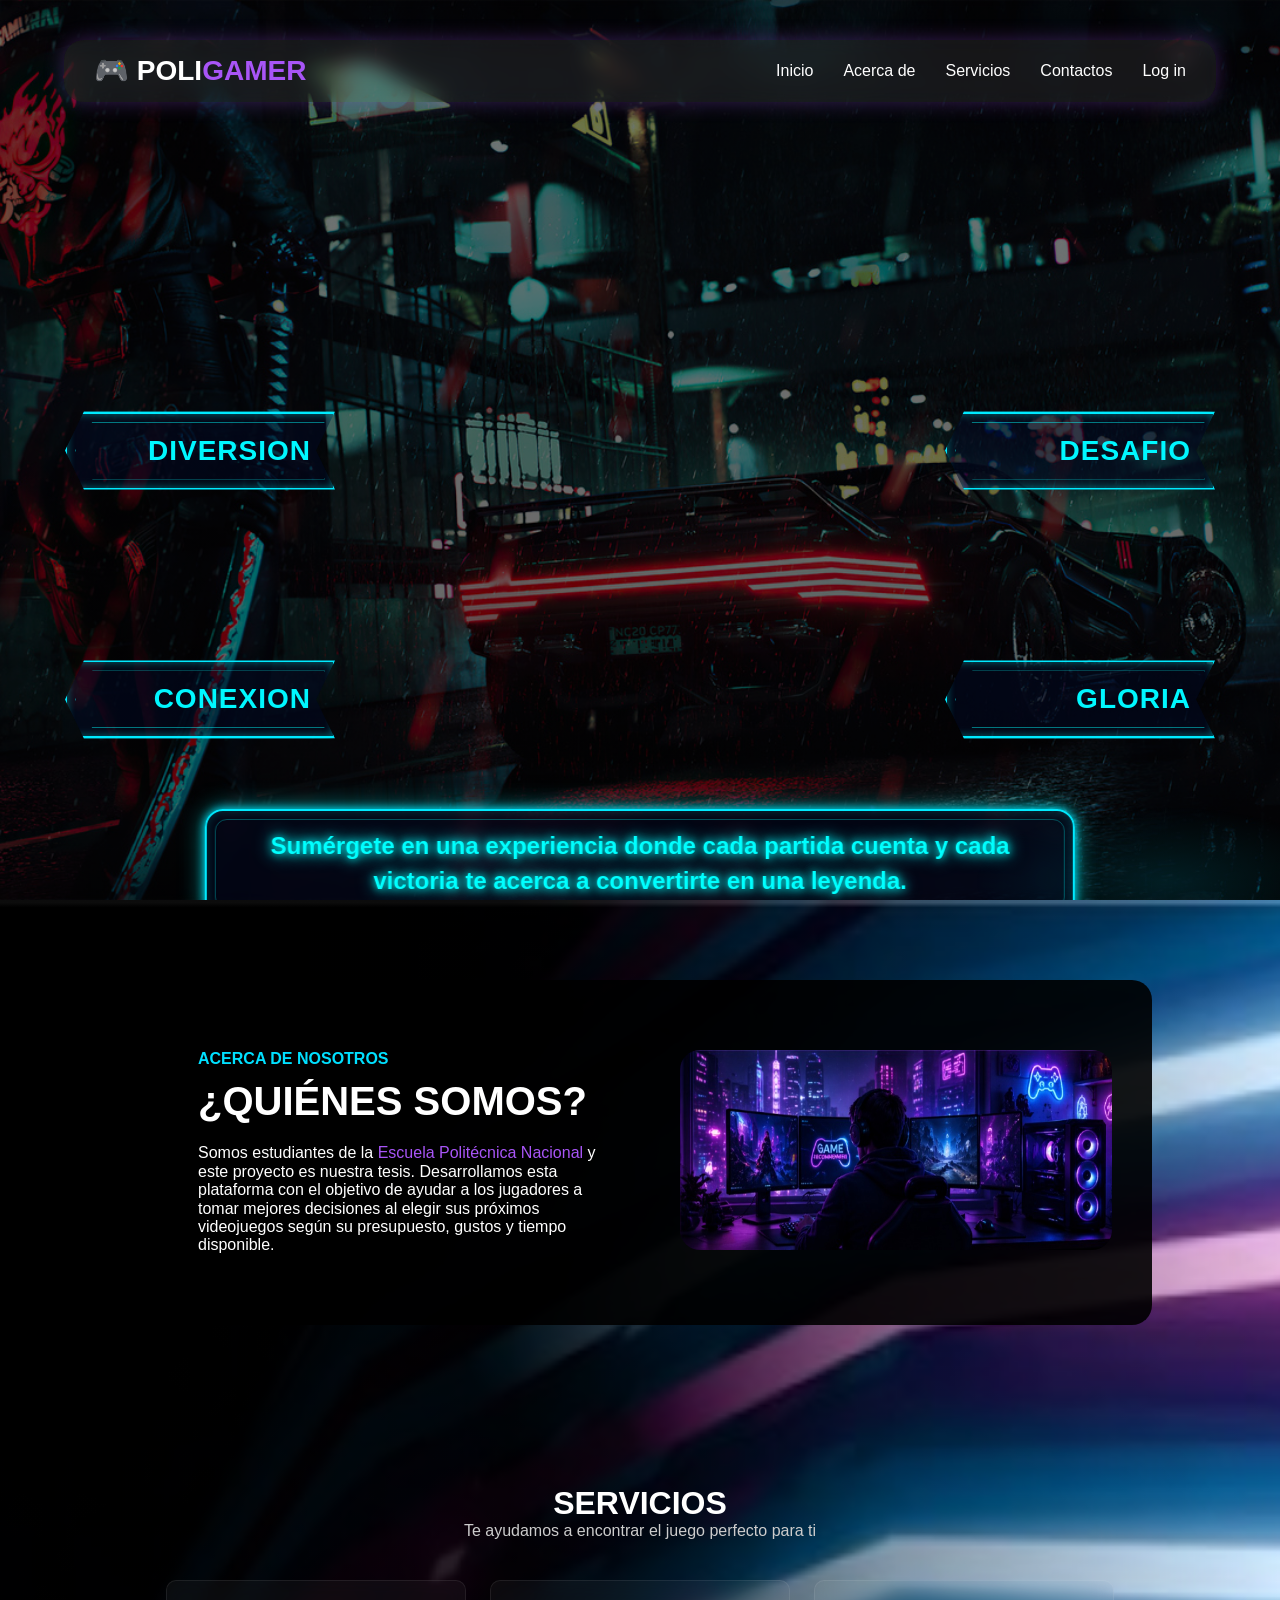
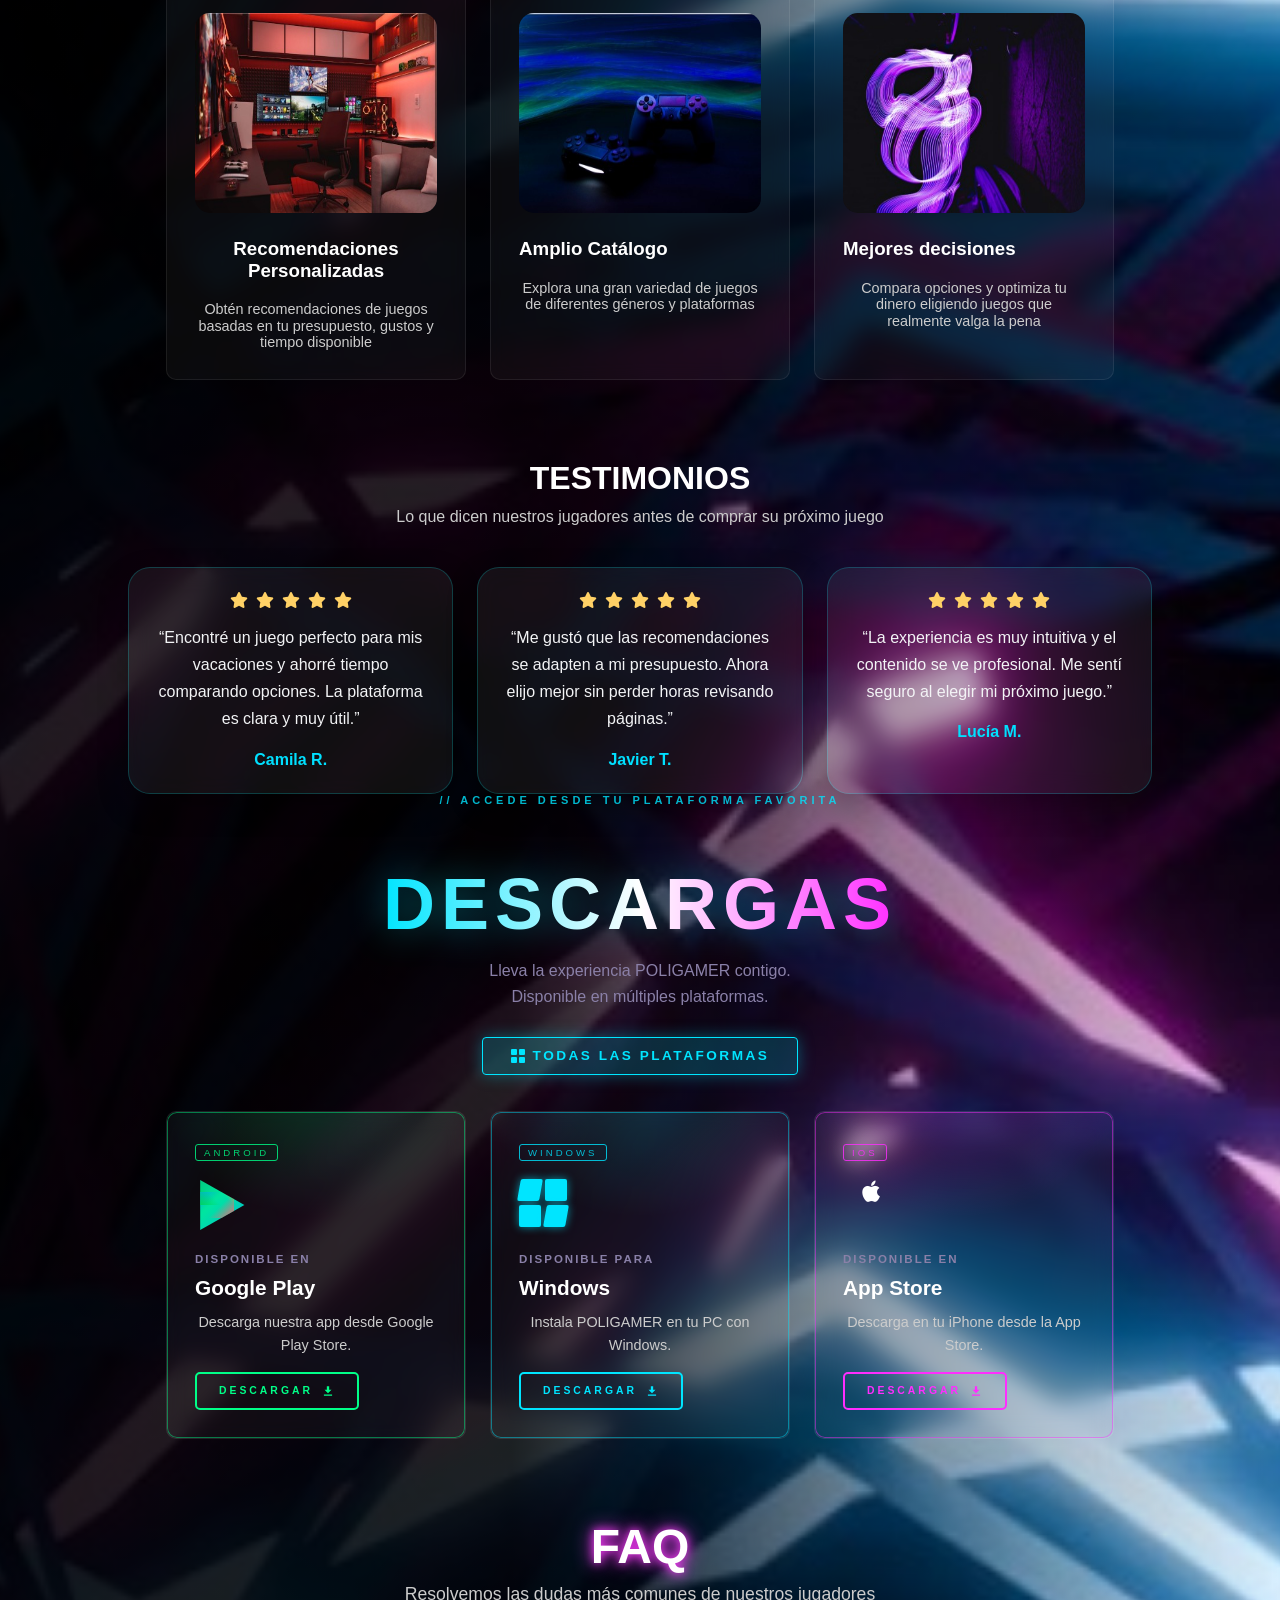
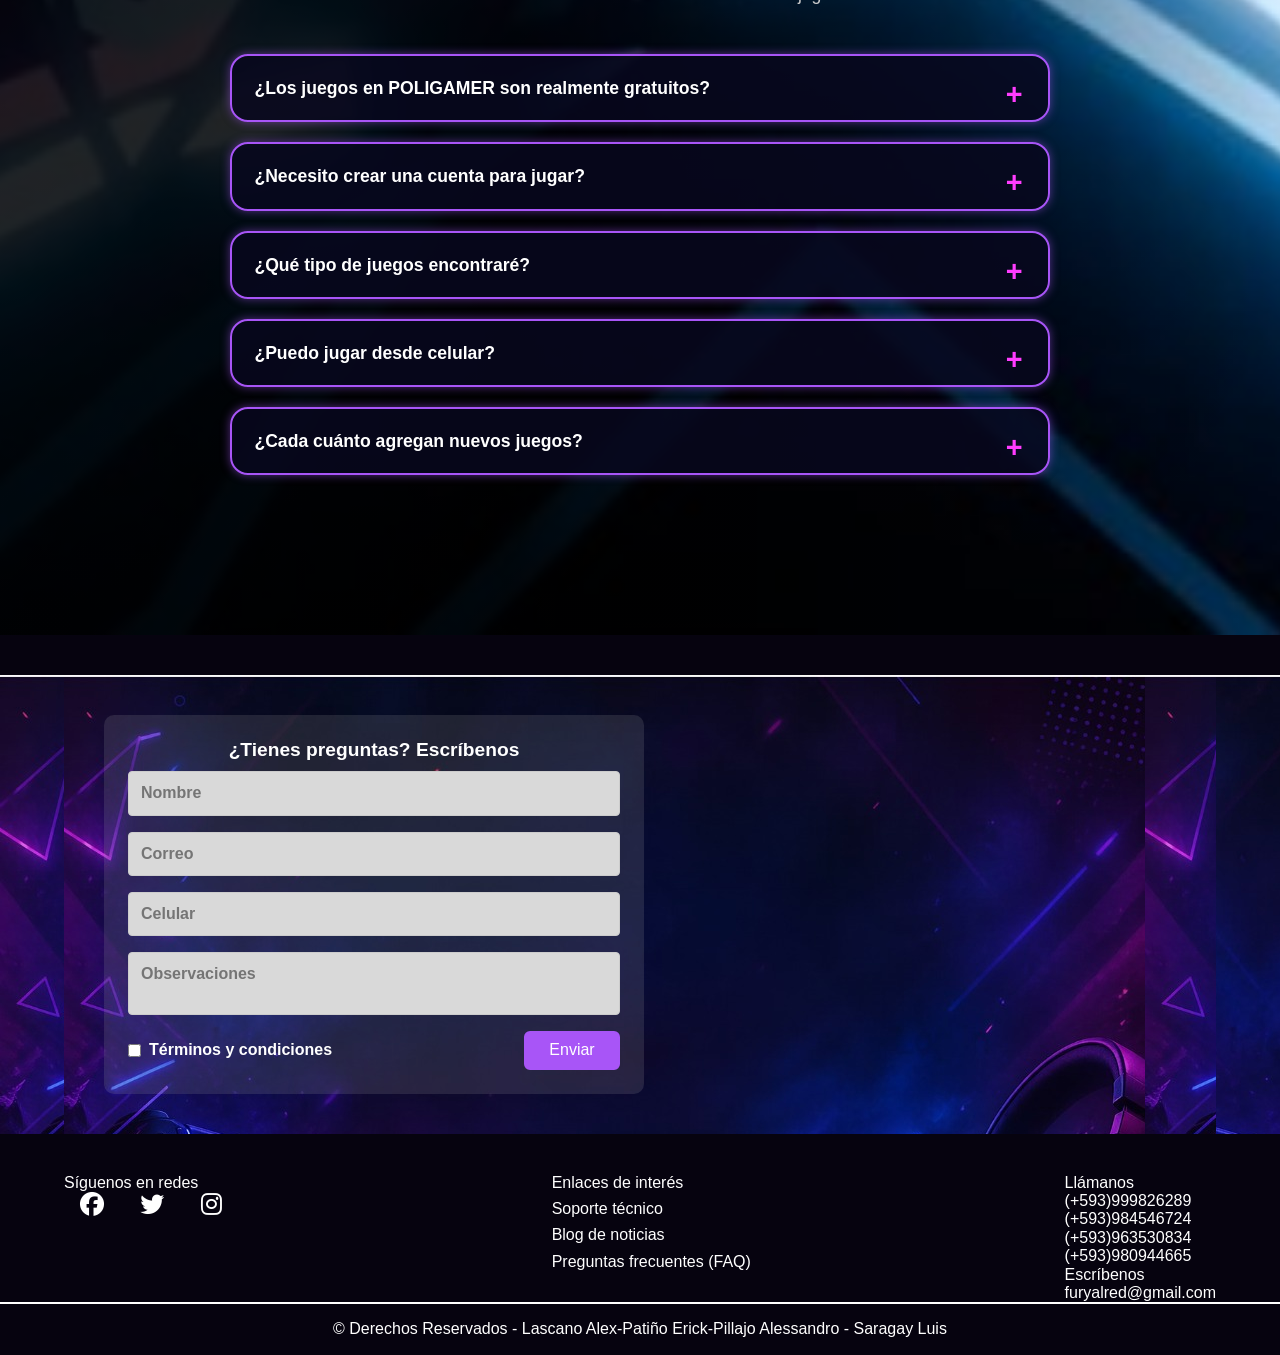
<file: index.html>
<!DOCTYPE html>

<html lang="en">

<head>

    <meta charset="UTF-8">
    
    <meta name="viewport" content="width=device-width, initial-scale=1.0">
    
    <title>PoliGamer</title>
    
    <link rel="preconnect" href="https://fonts.googleapis.com">
    <link rel="preconnect" href="https://fonts.gstatic.com" crossorigin>
    <link href="https://fonts.googleapis.com/css2?family=Lato&family=Roboto&display=swap" rel="stylesheet">  
    <link rel="stylesheet" href="./src/css/normalize.css">

    <link rel="stylesheet" href="./src/css/styles.css">

    

    <link rel="shortcut icon" href="./src/images/android-chrome-192x192.png" type="image/x-icon">
    <link href="https://cdn.boxicons.com/3.0.8/fonts/basic/boxicons.min.css" rel="stylesheet">
    <link rel="stylesheet" href="https://cdnjs.cloudflare.com/ajax/libs/font-awesome/6.7.2/css/all.min.css">
    
</head>

<body>
    <header id="inicio" class="header">
        <nav class="navbar">
        <div class="logo">
            🎮 <span>POLI</span>GAMER
        </div>

        <ul class="menu">
            <li><a href="#inicio">Inicio</a></li>
            <li><a href="#acerca">Acerca de</a></li>
            <li><a href="#servicios">Servicios</a></li>
            <li><a href="#contactos">Contactos</a></li>
            <li><a href="#">Log in</a></li>
        </ul>
        </nav>
    
<div class="hero">
    <h3 class="left top">
        <i class='bx bx-party'></i> DIVERSION 
    </h3>

    <h3 class="left bottom">
        <i class='bx bx-link-alt'></i> CONEXION 
    </h3>

    <h3 class="right top">
        <i class='bx bx-target'></i> DESAFIO
    </h3>

    <h3 class="right bottom">
        <i class='bx bx-trophy'></i> GLORIA
    </h3>

    <p class="texto">
        Sumérgete en una experiencia donde cada partida cuenta y cada victoria te acerca a convertirte en una leyenda.
    </p>
</div>
    </header>

<!-- ================= ABOUT + SERVICES + FAQ ================= -->

<div class="fondo-seccion">

    <!-- ================= ABOUT ================= -->

    <section id="acerca" class="about">

        <div class="about-container">
            
            <div class="about-text">

                <h4>ACERCA DE NOSOTROS</h4>

                <h2>¿QUIÉNES SOMOS?</h2>

                <p>
                    Somos estudiantes de la <span>Escuela Politécnica Nacional</span> y este proyecto es nuestra tesis. 
                    Desarrollamos esta plataforma con el objetivo de ayudar a los jugadores a tomar mejores decisiones 
                    al elegir sus próximos videojuegos según su presupuesto, gustos y tiempo disponible.
                </p>

            </div>

            <div class="about-image">

                <img 
                    src="./src/images/Imagen_Acerca_De.jpeg" 
                    loading="lazy" 
                    width="300" 
                    height="200" 
                    alt="setup gamer"
                >

            </div>

        </div>

    </section>

    <!-- ================= SERVICES ================= -->

    <section id="servicios" class="services">

        <h2>SERVICIOS</h2>

        <p class="subtitle">
            Te ayudamos a encontrar el juego perfecto para ti
        </p>

        <div class="cards">

            <div class="card">

                <img 
                    src="./src/images/Servicios1.jpeg" 
                    loading="lazy" 
                    width="300" 
                    height="200" 
                    alt="servicio"
                >

                <h3>Recomendaciones Personalizadas</h3>

                <p>
                    Obtén recomendaciones de juegos basadas en tu presupuesto, gustos y tiempo disponible
                </p>

            </div>

            <div class="card">

                <img 
                    src="./src/images/Servicios2.jpeg" 
                    loading="lazy" 
                    width="300" 
                    height="200" 
                    alt="servicio"
                >

                <h3>Amplio Catálogo</h3>

                <p>
                    Explora una gran variedad de juegos de diferentes géneros y plataformas
                </p>

            </div>

            <div class="card">

                <img 
                    src="./src/images/Servicios3.jpeg" 
                    loading="lazy" 
                    width="300" 
                    height="200" 
                    alt="servicio"
                >

                <h3>Mejores decisiones</h3>

                <p>
                    Compara opciones y optimiza tu dinero eligiendo juegos que realmente valga la pena
                </p>

            </div>

        </div>

    </section>

</section>

    <section id="testimonios" class="testimonials">

        <div class="testimonials__header">
            <h2>TESTIMONIOS</h2>
            <p class="subtitle">Lo que dicen nuestros jugadores antes de comprar su próximo juego</p>
        </div>

        <div class="testimonials__grid">

            <article class="testimonial">
                <div class="testimonial__stars" aria-label="5 estrellas">
                    <i class="fa-solid fa-star"></i>
                    <i class="fa-solid fa-star"></i>
                    <i class="fa-solid fa-star"></i>
                    <i class="fa-solid fa-star"></i>
                    <i class="fa-solid fa-star"></i>
                </div>
                <p>
                    “Encontré un juego perfecto para mis vacaciones y ahorré tiempo comparando opciones. La plataforma es clara y muy útil.”
                </p>
                <h3>Camila R.</h3>
            </article>

            <article class="testimonial">
                <div class="testimonial__stars" aria-label="5 estrellas">
                    <i class="fa-solid fa-star"></i>
                    <i class="fa-solid fa-star"></i>
                    <i class="fa-solid fa-star"></i>
                    <i class="fa-solid fa-star"></i>
                    <i class="fa-solid fa-star"></i>
                </div>
                <p>
                    “Me gustó que las recomendaciones se adapten a mi presupuesto. Ahora elijo mejor sin perder horas revisando páginas.”
                </p>
                <h3>Javier T.</h3>
            </article>

            <article class="testimonial">
                <div class="testimonial__stars" aria-label="5 estrellas">
                    <i class="fa-solid fa-star"></i>
                    <i class="fa-solid fa-star"></i>
                    <i class="fa-solid fa-star"></i>
                    <i class="fa-solid fa-star"></i>
                    <i class="fa-solid fa-star"></i>
                </div>
                <p>
                    “La experiencia es muy intuitiva y el contenido se ve profesional. Me sentí seguro al elegir mi próximo juego.”
                </p>
                <h3>Lucía M.</h3>
            </article>

        </div>


<div class="orb orb-1"></div>
<div class="orb orb-2"></div>
<div class="orb orb-3"></div>

<section id="descargas" class="downloads-section">

    <header class="hero-download">
        <div class="hero-content">
            <p class="hero-label">// Accede desde tu plataforma favorita</p>

            <h1 class="hero-title">Descargas</h1>

            <p class="hero-sub">
                Lleva la experiencia POLIGAMER contigo.
                <br>
                Disponible en múltiples plataformas.
            </p>
        </div>

        <div class="hero-car"></div>
    </header>

    <div class="tabs">
        <button class="tab-btn active">

            <span class="tab-icon">
                <span></span><span></span><span></span><span></span>
            </span>

            Todas las plataformas
        </button>
    </div>

    <div class="cards">

        <!-- ANDROID -->
        <div class="card android">

            <span class="platform-badge">Android</span>

            <div class="card-icon">
                <div class="icon-play"></div>
            </div>

            <span class="available-label">Disponible en</span>

            <h2 class="card-title">Google Play</h2>

            <p class="card-desc">
                Descarga nuestra app desde Google Play Store.
            </p>

            <a href="#" class="btn-download">
                Descargar

                <svg viewBox="0 0 24 24">
                    <path d="M12 16l-6-6h4V4h4v6h4l-6 6zm-7 4h14v-2H5v2z"/>
                </svg>
            </a>
        </div>

        <!-- WINDOWS -->
        <div class="card windows">

            <span class="platform-badge">Windows</span>

            <div class="card-icon">
                <div class="icon-win">
                    <span></span><span></span>
                    <span></span><span></span>
                </div>
            </div>

            <span class="available-label">Disponible para</span>

            <h2 class="card-title">Windows</h2>

            <p class="card-desc">
                Instala POLIGAMER en tu PC con Windows.
            </p>

            <a href="#" class="btn-download">
                Descargar

                <svg viewBox="0 0 24 24">
                    <path d="M12 16l-6-6h4V4h4v6h4l-6 6zm-7 4h14v-2H5v2z"/>
                </svg>
            </a>
        </div>

        <!-- IOS -->
        <div class="card ios">

            <span class="platform-badge">iOS</span>

            <div class="card-icon">
                <i class="fa-brands fa-apple"></i>
            </div>

            <span class="available-label">Disponible en</span>

            <h2 class="card-title">App Store</h2>

            <p class="card-desc">
                Descarga en tu iPhone desde la App Store.
            </p>

            <a href="#" class="btn-download">
                Descargar

                <svg viewBox="0 0 24 24">
                    <path d="M12 16l-6-6h4V4h4v6h4l-6 6zm-7 4h14v-2H5v2z"/>
                </svg>
            </a>
        </div>

    </div>

</section>



    <!-- ================= FAQ ================= -->

    <section id="faq" class="faq">

        <h2>FAQ</h2>

        <p class="faq-subtitle">
            Resolvemos las dudas más comunes de nuestros jugadores
        </p>

        <div class="faq-container">

            <details class="faq-item">

                <summary>
                    ¿Los juegos en POLIGAMER son realmente gratuitos?
                </summary>

                <p>
                    Sí. Todos los juegos disponibles en nuestra plataforma serán completamente gratuitos.
                </p>

            </details>

            <details class="faq-item">

                <summary>
                    ¿Necesito crear una cuenta para jugar?
                </summary>

                <p>
                    Sí, necesitas registrarte para guardar tu progreso y recibir recomendaciones personalizadas.
                </p>

            </details>

            <details class="faq-item">

                <summary>
                    ¿Qué tipo de juegos encontraré?
                </summary>

                <p>
                    Encontrarás juegos de acción, aventura, estrategia, carreras, deportes y muchos más.
                </p>

            </details>

            <details class="faq-item">

                <summary>
                    ¿Puedo jugar desde celular?
                </summary>

                <p>
                    Sí, nuestra plataforma es compatible con computadoras, tablets y celulares.
                </p>

            </details>

            <details class="faq-item">

                <summary>
                    ¿Cada cuánto agregan nuevos juegos?
                </summary>

                <p>
                    Actualizamos constantemente nuestro catálogo para ofrecer nuevas experiencias.
                </p>

            </details>

        </div>

    </section>

</div>

    
    <section id="contactos" class="container contact">
        <div class="contact__container">

            <div class="contact__form">
                <h2 class="contact__title">¿Tienes preguntas? Escríbenos</h2>

                <form>
                    <input type="text" placeholder="Nombre" required>
                    <input type="email" placeholder="Correo" required>
                    <input type="tel" placeholder="Celular" required>
                    <textarea placeholder="Observaciones"></textarea>

                    <div class="fila">
                        <label class="checkbox__label">
                            <input type="checkbox" required>
                            Términos y condiciones
                        </label>

                        <button type="submit">Enviar</button>
                    </div>
                </form>
            </div>

            <div class="contact__map">
                <iframe
                    loading = "lazy"
                    src="https://www.google.com/maps/embed?pb=!1m18!1m12!1m3!1d3989.7914484515727!2d-78.4919116242656!3d-0.2102860353982151!2m3!1f0!2f0!3f0!3m2!1i1024!2i768!4f13.1!3m3!1m2!1s0x91d59a107e1cd44b%3A0x88a284f66939ed4!2sESCUELA%20POLIT%C3%89CNICA%20NACIONAL!5e0!3m2!1ses-419!2sec!4v1748692694233!5m2!1ses-419!2sec"
                    width="600" height="450" style="border:0;" allowfullscreen="" loading="lazy"
                    referrerpolicy="no-referrer-when-downgrade"></iframe>
            </div>

        </div>

    </section>

        <footer class="footer">
            <div class="footer__container">
                <div class="footer__social">
                    <h3>Síguenos en redes</h3>
                    <div class="social__icons">
                        <a href="#"><i class="fa-brands fa-facebook"></i></a>
                        <a href="#"><i class="fa-brands fa-twitter"></i></i></a>
                        <a href="#"><i class="fa-brands fa-instagram"></i></a>
                    </div>
                </div>

                <div class="footer__links">
                    <h3>Enlaces de interés</h3>
                    <div class="links">
                        <a href="#">Soporte técnico</a>
                        <a href="#">Blog de noticias</a>
                        <a href="#">Preguntas frecuentes (FAQ)</a>
                    </div>
                </div>

                <div class="footer__contact">
                    <h3>Llámanos</h3>
                    <p class="call">
                            (+593)999826289 <br>
                            (+593)984546724 <br>
                            (+593)963530834 <br>
                            (+593)980944665
                    </p>
                    <h3>Escríbenos</h3>
                    <p class="write">furyalred@gmail.com</p>
                </div>
            </div>

            <hr/>
            <p class="footer__copy">© Derechos Reservados - Lascano Alex-Patiño Erick-Pillajo Alessandro - Saragay Luis</p>
        </footer>



</body>

</html>
</file>
<file: src/css/styles.css>
body {
    margin: 0;
    padding: 0;
    background-color: black;
}

* {
    margin: 0;
    padding: 0;
    box-sizing: border-box;
}

/* ===================== HEADER ===================== */
.header {
    height: 100vh;
    width: 100%;
    position: relative;
    overflow: hidden;
    font-family: Arial, sans-serif;
    padding-top: 40px;
    background:
        linear-gradient(
            rgba(0,0,0,0.45),
            rgba(0,0,0,0.55)
        ),
        url("../images/4k-cyberpunk-2077-ps-game-sr-1366x768 (2).jpg");
    background-size: cover;
    background-position: center center;
    background-repeat: no-repeat;
    background-attachment: scroll;
}

/* CAPA OSCURA SUAVE */
.header::before {
    content: "";
    position: absolute;
    inset: 0;
    background: rgba(0,0,0,0.15);
    z-index: 1;
}

@media (max-width: 768px) {

    .header {
        background:
            linear-gradient(
                rgba(0,0,0,0.45),
                rgba(0,0,0,0.65)
            ),
            url("../images/fondo_telefono.jpeg");
        background-size: cover;
        background-position: center top;
        background-repeat: no-repeat;
        background-attachment: scroll;
    }
}

.navbar {
    width: 90%;
    margin: auto;
    padding: 15px 30px;
    display: flex;
    justify-content: space-between;
    align-items: center;
    background: rgba(255, 255, 255, 0.08);
    border-radius: 20px;
    backdrop-filter: blur(10px);
    color: white;
    box-shadow: 0 0 20px rgba(168, 85, 247, 0.3);
    position: relative;
    z-index: 2;
}

.logo {
    font-size: 28px;
    font-weight: bold;
    color: #a855f7;
}

.logo span {
    color: white;
}

.menu {
    list-style: none;
    display: flex;
    gap: 30px;
}

.menu li {
    cursor: pointer;
    position: relative;
    list-style: none;
    transition: 0.3s;
}

.menu li:hover {
    color: #a855f7;
}

.menu a {
    text-decoration: none;
    color: inherit;
}

.menu li::after {
    content: "";
    position: absolute;
    left: 0;
    bottom: -5px;
    width: 0%;
    height: 2px;
    background: white;
    transition: 0.3s;
}

.menu li:hover::after {
    width: 100%;
}

/* ===================== HERO ===================== */

.hero {
    position: relative;
    height: 100%;
    color: cyan;
    z-index: 2;
}

.top {
    top: 36%;
}

.bottom {
    bottom: 26%;
}

.left {
    left: 65px;
}

.right {
    right: 65px;
}

.hero h3 {
    width: 270px;
    height: 78px;
    padding: 0 22px;
    display: flex;
    align-items: center;
    justify-content: space-between;
    font-size: 28px;
    font-weight: 900;
    letter-spacing: 1px;
    text-transform: uppercase;
    position: absolute;
    overflow: hidden;
    color: #00f7ff;
    background: rgba(3, 10, 35, 0.55);
    border: 2px solid #00eaff;
    clip-path: polygon(
        0 50%,
        7% 0,
        100% 0,
        93% 50%,
        100% 100%,
        7% 100%
    );
    box-shadow:
        0 0 8px #00eaff,
        0 0 18px #00eaff,
        inset 0 0 8px rgba(0, 255, 255, 0.4);
    transition: 0.35s ease;
}

.hero h3 i {
    font-size: 34px;
    z-index: 2;
}

.hero h3 span {
    z-index: 2;
}

    .hero h3::before {
        content: "";
        position: absolute;
        inset: 8px;
        border: 1px solid rgba(0, 255, 255, 0.45);
        clip-path: polygon(
            0 50%,
            7% 0,
            100% 0,
            93% 50%,
            100% 100%,
            7% 100%
        );
    }

    .hero h3 i {
        font-size: 34px;
        z-index: 2;
    }

    .hero h3 span {
        z-index: 2;
    }

    .right {
        color: #ff3cff;
    }

    .right:hover {
        box-shadow:
            0 0 12px #ff3cff,
            0 0 28px #ff3cff,
            0 0 45px #ff3cff;
    }

    .texto {
        position: absolute;
        bottom: 5%;
        left: 50%;
        transform: translateX(-50%);
        width: 68%;
        padding: 18px 28px;
        text-align: center;
        font-size: 24px;
        font-weight: bold;
        line-height: 1.45;
        color: #00ffff;
        background: rgba(5, 8, 30, 0.58);
        border: 2px solid #00eaff;
        border-radius: 18px;
        backdrop-filter: blur(8px);
        box-shadow:
            0 0 10px #00eaff,
            0 0 25px rgba(0, 255, 255, 0.55),
            inset 0 0 12px rgba(0, 255, 255, 0.20);
        text-shadow:
            0 0 8px #00ffff,
            0 0 18px #00ffff;
    }

    .texto::before {
        content: "";
        position: absolute;
        inset: 8px;
        border: 1px solid rgba(0, 255, 255, 0.30);
        border-radius: 12px;
    }

    /* ===================== SECCIÓN FONDO ===================== */
    .fondo-seccion {
        background:
            linear-gradient(to right, rgba(0,0,0,0.85) 40%, rgba(0,0,0,0.3) 70%, transparent 100%),
            url("../images/fondo.jpeg");
        background-size: cover;
        background-position: center;
        background-repeat: no-repeat;
        min-height: 100vh;
    }

    /* ===================== ABOUT ===================== */
    .about {
        padding: 80px 10%;
        color: white;
        background: transparent !important;
    }

    .about-container {
        display: flex;
        align-items: center;
        justify-content: space-between;
        gap: 40px;
        background: rgba(0, 0, 0, 0.9);
        padding: 40px;
        border-radius: 20px;
    }

    .about-text {
        max-width: 50%;
        padding: 30px;
        border-radius: 15px;
    }

    .about-text h4 {
        color: #00e0ff;
        margin-bottom: 10px;
    }

    .about-text h2 {
        font-size: 2.5rem;
        margin-bottom: 20px;
    }

    .about-text span {
        color: #a855f7;
    }

    .about-image img {
        width: 100%;
        max-width: 500px;
        border-radius: 20px;
    }

    /* ===================== SERVICES ===================== */
    .services {
        padding: 80px 10%;
        text-align: center;
        color: white;
        background: transparent !important;
    }

    .services h2 {
        font-size: 2rem;
    }

    .subtitle {
        margin-bottom: 40px;
        color: #ccc;
    }

    .cards {
        display: flex;
        justify-content: center;
        gap: 30px;
        flex-wrap: wrap;
    }

    .card {
        background: rgba(255, 255, 255, 0.05);
        backdrop-filter: blur(10px);
        padding: 20px;
        border-radius: 20px;
        width: 280px;
        transition: transform 0.4s ease, box-shadow 0.4s ease;
    }

    .card img {
        width: 100%;
        border-radius: 15px;
        margin-bottom: 15px;
    }

    .card h3 {
        margin-bottom: 10px;
    }

    .card p {
        font-size: 0.9rem;
        color: #ccc;
    }

    /* ===================== TESTIMONIALS ===================== */
    .testimonials {
        padding: 0 10% 80px;
        text-align: center;
        color: white;
    }

    .testimonials__header {
        margin-bottom: 32px;
    }

    .testimonials__header h2 {
        font-size: 2rem;
        margin-bottom: 12px;
    }

    .testimonials__grid {
        display: grid;
        grid-template-columns: repeat(3, minmax(0, 1fr));
        gap: 24px;
    }

    .testimonial {
        background: rgba(255, 255, 255, 0.06);
        border: 1px solid rgba(0, 255, 255, 0.2);
        border-radius: 22px;
        padding: 24px;
        backdrop-filter: blur(12px);
        box-shadow: 0 12px 30px rgba(0, 0, 0, 0.28);
    }

    .testimonial__stars {
        display: flex;
        justify-content: center;
        gap: 8px;
        color: #ffd166;
        margin-bottom: 16px;
    }

    .testimonial p {
        color: #f3f4f6;
        line-height: 1.7;
        margin-bottom: 18px;
    }

    .testimonial h3 {
        color: #00e0ff;
        font-size: 1rem;
    }

    /* ===================== CONTACT ===================== */
    .contact {
        margin: 40px 0;
        padding: 0 5%;
        background-image: url("../images/img_fondo_contact.png");
    }

    .contact__container {
        display: flex;
        gap: 40px;
        align-items: stretch;
        background-image: url("../images/img_fondo_contact.png");
        padding: 40px;
    }

    .contact__form {
        background-color: rgba(166, 166, 166, 0.17);
        padding: 1.5rem;
        border-radius: 10px;
        flex: 1;
    }

    .contact__title {
        text-align: center;
        font-size: 1.2rem;
        margin-bottom: 10px;
        color: white;
    }

    .checkbox__label {
        color: white;
        font-weight: 600;
        display: flex;
        align-items: center;
        gap: 8px;
    }

    .contact__form form {
        display: flex;
        flex-direction: column;
        gap: 1rem;
    }

    .contact__form input,
    .contact__form textarea {
        padding: 0.75rem;
        border: 1px solid #ccc;
        border-radius: 4px;
        font-weight: 600;
        color: var(--colorCinco);
        background-color: rgba(217, 217, 217, 1);
    }

    .contact__form textarea {
        resize: none;
    }

    .contact__form form button {
        background-color: #a855f7;
        color: white;
        border: 2px solid #a855f7;
        width: 6rem;
        padding: 8px;
        border-radius: 6px;
        cursor: pointer;
        transition: 0.3s;
    }

    .fila {
        display: flex;
        justify-content: space-between;
        align-items: center;
    }

    .contact__map {
        flex: 1;
    }

    .contact__map iframe {
        width: 100%;
        height: 100%;
        min-height: 350px;
        border-radius: 10px;
    }

    /* ===================== FOOTER ===================== */
    .footer {
        background-color: var(--colorCuatro);
    }

    .footer__container {
        padding: 1rem;
    }

    .footer__social h3,
    .footer__links h3,
    .footer__contact h3 {
        color: white;
        font-weight: 400;
        font-size: 1rem;
    }

    .social__icons {
        text-align: center;
    }

    .fa-brands {
        color: white;
        font-size: 1.5rem;
        margin: 0 1rem;
    }

    .links {
        text-align: center;
    }

    .links a {
        display: block;
        margin: 0.5rem 0;
        color: white;
        text-decoration: none;
    }

    .call,
    .write {
        text-align: center;
        color: white;
    }

    hr {
        border: 1px solid white;
    }

    .footer__copy {
        color: white;
        text-align: center;
        margin: 0;
        padding: 1rem;
    }

    /* ===================== ANIMACIONES ===================== */
    @keyframes neonGlow {
        0%   { box-shadow: 0 0 5px #00eaff; }
        50%  { box-shadow: 0 0 20px #00eaff, 0 0 40px #00eaff; }
        100% { box-shadow: 0 0 5px #00eaff; }
    }

    @keyframes neonGlowPink {
        0%   { box-shadow: 0 0 5px #ff3cff; }
        50%  { box-shadow: 0 0 20px #ff3cff, 0 0 40px #ff3cff; }
        100% { box-shadow: 0 0 5px #ff3cff; }
    }

    @keyframes float {
        0%   { transform: translateY(0px); }
        50%  { transform: translateY(-10px); }
        100% { transform: translateY(0px); }
    }

    /* ===================== OPTIMIZACIÓN RENDER ===================== */
    .hero,
    .card,
    .navbar,
    .about-container {
        will-change: transform;
    }
    /* ===================== FAQ ===================== */

    .faq {
        padding: 80px 10%;
        text-align: center;
        color: white;
    }

    .faq h2 {
        font-size: 3rem;
        margin-bottom: 10px;
        color: white;
        text-shadow:
            0 0 10px #ff3cff,
            0 0 20px #ff3cff;
    }

    .faq-subtitle {
        color: #ccc;
        margin-bottom: 50px;
        font-size: 1.1rem;
    }

    .faq-container {
        max-width: 900px;
        margin: auto;
        display: flex;
        flex-direction: column;
        gap: 20px;
    }

    .faq-item {
        background: rgba(8, 8, 30, 0.85);
        border: 2px solid #a855f7;
        border-radius: 18px;
        overflow: hidden;
        transition: 0.3s ease;

        box-shadow:
            0 0 10px rgba(168, 85, 247, 0.5);
    }

    .faq-item:hover {
        transform: scale(1.02);

        box-shadow:
            0 0 18px #ff3cff,
            0 0 35px rgba(255, 60, 255, 0.6);
    }

    .faq-item summary {
        list-style: none;
        cursor: pointer;
        padding: 22px;
        font-size: 1.1rem;
        font-weight: bold;
        text-align: left;
        position: relative;
        color: white;
    }

    .faq-item summary::-webkit-details-marker {
        display: none;
    }

    .faq-item summary::after {
        content: "+";
        position: absolute;
        right: 25px;
        font-size: 1.8rem;
        color: #ff3cff;
        transition: 0.3s;
    }

    .faq-item[open] summary::after {
        content: "-";
    }

    .faq-item p {
        padding: 0 22px 22px;
        text-align: left;
        color: #ccc;
        line-height: 1.6;
        font-size: 1rem;
    }
    @media (max-width: 768px){
        .faq {
        padding: 50px 5%;
    }

    .faq h2 {
        font-size: 2rem;
    }

    .faq-item summary {
        font-size: 0.95rem;
        padding: 18px;
    }

    .faq-item p {
        font-size: 0.9rem;
    }
    }
    /* ===================== RESPONSIVE 1024px ===================== */
    @media (max-width: 1024px) {

        .navbar {
            padding: 12px 20px;
        }

        .logo {
            font-size: 22px;
        }

        .menu {
            gap: 18px;
            font-size: 14px;
        }

        .hero h3 {
            width: 220px;
            height: 64px;
            font-size: 22px;
            padding: 0 16px;
            justify-content: center;
            gap: 12px;
        }

        .hero h3 i {
            font-size: 26px;
        }

        .left   { left: 30px; }
        .right  { right: 30px; }
        .top    { top: 32%; }
        .bottom { bottom: 28%; }

        .texto {
            font-size: 20px;
            width: 78%;
        }

        .about {
            padding: 60px 6%;
        }

        .about-text h2 {
            font-size: 2rem;
        }

        .services {
            padding: 60px 6%;
        }

        .card {
            width: 260px;
        }

        .contact {
            padding: 0 4%;
        }
    }

    /* ===================== RESPONSIVE 768px ===================== */
    @media (max-width: 768px) {
        .navbar {
            flex-direction: column;
            gap: 12px;
            padding: 14px 16px;
            border-radius: 14px;
            width: 94%;
            backdrop-filter: none !important;
        }

        .logo {
            font-size: 22px;
        }

        .menu {
            flex-wrap: wrap;
            justify-content: center;
            gap: 10px 16px;
            font-size: 13px;
        }

        .header {
            height: auto;
            min-height: 100svh;
            padding-top: 20px;
            padding-bottom: 30px;
        }

        .hero {
            position: relative;
            display: flex;
            flex-direction: column;
            align-items: center;
            padding: 30px 16px 100px;
            gap: 14px;
            margin-top: 20px;
        }

        .hero h3 {
            position: relative !important;
            top: auto !important;
            bottom: auto !important;
            left: auto !important;
            right: auto !important;
            width: 90%;
            max-width: 320px;
            height: 60px;
            font-size: 18px;
            padding: 0 18px;
            margin: 0 auto;
            justify-content: center;
            gap: 14px;
            animation: none !important;
            box-shadow: none !important;
        }

        .texto {
            position: relative;
            bottom: auto;
            left: auto;
            transform: none;
            width: 92%;
            font-size: 15px;
            padding: 14px 16px;
            margin: 10px auto 0;
        }

        .about {
            padding: 40px 5%;
        }

        .about-container {
            flex-direction: column;
            padding: 24px 20px;
            gap: 24px;
        }

        .about-text {
            max-width: 100%;
            padding: 0;
        }

        .about-text h2 {
            font-size: 1.6rem;
        }

        .about-text p {
            font-size: 0.95rem;
        }

        .about-image img {
            max-width: 100%;
            border-radius: 14px;
        }

        .services {
            padding: 40px 5%;
        }

        .services h2 {
            font-size: 1.6rem;
        }

        .cards {
            flex-direction: column;
            align-items: center;
            gap: 20px;
        }

        .card {
            width: 90%;
            max-width: 360px;
            backdrop-filter: none !important;
        }

        .contact {
            margin: 20px 0;
            padding: 0 4%;
        }

        .contact__container {
            flex-direction: column;
            padding: 24px 16px;
            gap: 24px;
        }

        .contact__title {
            font-size: 1.1rem;
        }

        .contact__map iframe {
            min-height: 260px;
        }

        .footer__container {
            flex-direction: column;
            gap: 24px;
            padding: 1.5rem 1rem;
            text-align: center;
        }

        .social__icons,
        .links,
        .call,
        .write {
            text-align: center;
        }

        .fa-brands {
            font-size: 1.3rem;
            margin: 0 0.6rem;
        }

        .footer__copy {
            font-size: 0.8rem;
            padding: 0.8rem 1rem;
        }
    }

    /* ===================== RESPONSIVE 480px ===================== */
    @media (max-width: 480px) {

        .logo {
            font-size: 19px;
        }
        .menu {
            font-size: 12px;
            gap: 8px 12px;
        }
        .hero h3 {
            font-size: 15px;
            height: 52px;
            padding: 0 14px;
        }
        .hero h3 i {
            font-size: 20px;
        }
        .texto {
            font-size: 13px;
            padding: 12px 14px;
        }
        .about-text h2 {
            font-size: 1.3rem;
        }
        .services h2 {
            font-size: 1.3rem;
        }
        .card {
            width: 95%;
        }
        .contact__form input,
        .contact__form textarea {
            font-size: 0.9rem;
            padding: 0.6rem;
        }
        .fila {
            flex-direction: column;
            gap: 12px;
            align-items: flex-start;
        }
        .contact__form form button {
            width: 100%;
            padding: 10px;
        }
    }

    /* ===================== FOOTER RESPONSIVE ===================== */
    @media (width >= 768px) {
        .footer__container {
            display: flex;
            justify-content: space-between;
            padding: 0 4rem;
        }

        .social__icons,
        .links,
        .call,
        .write {
            text-align: left;
        }
    }

    @media (min-width: 769px){
        .hero h3 {
            animation: float 3s ease-in-out infinite;
        }

        .right {
            animation: neonGlowPink 2s infinite alternate;
        }

        .hero h3:hover {
            transform: scale(1.05) translateY(-3px);
            box-shadow:
                0 0 12px #00ffff,
                0 0 28px #00ffff,
                0 0 45px #00ffff;
        }

        .right:hover {
            box-shadow:
                0 0 12px #ff3cff,
                0 0 28px #ff3cff,
                0 0 45px #ff3cff;
        }

        .card:hover {
            transform: translateY(-15px) scale(1.03);
            box-shadow: 0 0 20px rgba(0,255,255,0.6);
        }

        .navbar {
            backdrop-filter: blur(10px);
        }

        .card {
            backdrop-filter: blur(10px);
        }
    }


    :root {
    --bg-dark:    #06030f;
    --bg-mid:     #0d0720;
    --neon-green: #00ff88;
    --neon-cyan:  #00e5ff;
    --neon-pink:  #ff2dff;
    --neon-blue:  #3d8bff;
    --card-bg:    rgba(255,255,255,0.04);
    --card-border:rgba(255,255,255,0.08);
    --text-main:  #e8e0ff;
    --text-muted: #8a80a8;
    }

    *, *::before, *::after {
    box-sizing: border-box;
    margin: 0;
    padding: 0;
    }

    body {
    background: var(--bg-dark);
    font-family: 'Rajdhani', sans-serif;
    color: var(--text-main);
    overflow-x: hidden;
    }

    /* ─── AMBIENT ORBS ─── */
    .orb {
    position: fixed;
    border-radius: 50%;
    filter: blur(90px);
    pointer-events: none;
    z-index: -1;
    opacity: .18;
    }
    .orb-1 { width: 500px; height: 500px; background: #5a00cc; top: -100px; left: -150px; }
    .orb-2 { width: 400px; height: 400px; background: #00b8d4; bottom: 0; right: -100px; }
    .orb-3 { width: 300px; height: 300px; background: #cc00aa; top: 40%; left: 50%; }



    .hero-content {
    position: relative;
    z-index: 2;
        display: flex;
    flex-direction: column;
    align-items: center;
    justify-content: center;

    text-align: center;

    width: 100%;
    margin: 0 auto;
    }

    .hero-label {
    font-size: 11px;
    font-weight: 600;
    letter-spacing: 4px;
    color: var(--neon-cyan);
    text-transform: uppercase;
    margin-bottom: 10px;
    opacity: .8;
    }

    .hero-title {
    font-family: 'Orbitron', sans-serif;
    font-size: clamp(2.4rem, 7vw, 4.5rem);
    font-weight: 900;
    text-transform: uppercase;
    letter-spacing: 6px;
    background: linear-gradient(90deg, var(--neon-cyan) 0%, #fff 50%, var(--neon-pink) 100%);
    -webkit-background-clip: text;
    -webkit-text-fill-color: transparent;
    background-clip: text;
    filter: drop-shadow(0 0 18px rgba(0,229,255,.4));
    line-height: 1.1;
    margin-bottom: 14px;
    }

    .hero-sub {
    font-size: 1rem;
    color: var(--text-muted);
    line-height: 1.6;
    max-width: 340px;
    margin: 0 auto;
    }

    .hero-car {
    position: absolute;
    right: -20px; bottom: 0;
    width: 340px; height: 180px;
    background: radial-gradient(ellipse 80% 60% at 60% 90%, rgba(0,229,255,.12) 0%, transparent 70%);
    z-index: 2;
    pointer-events: none;
    }

    /* ─── SECTION ─── */
    .section {
    background: var(--bg-mid);
    padding: 0 0 72px;
    }

    /* ─── TABS ─── */
    .tabs {
    display: flex;
    justify-content: center;
    padding: 28px 24px 36px;
    }

    .tab-btn {
    display: inline-flex;
    align-items: center;
    gap: 8px;
    padding: 10px 28px;
    border: 1px solid var(--neon-cyan);
    border-radius: 4px;
    background: rgba(0,229,255,.07);
    color: var(--neon-cyan);
    font-family: 'Rajdhani', sans-serif;
    font-size: .85rem;
    font-weight: 600;
    letter-spacing: 2.5px;
    text-transform: uppercase;
    cursor: pointer;
    transition: background .2s, box-shadow .2s;
    }

    .tab-btn:hover,
    .tab-btn.active {
    background: rgba(0,229,255,.18);
    box-shadow: 0 0 16px rgba(0,229,255,.35);
    }

    .tab-icon {
    display: grid;
    grid-template-columns: 1fr 1fr;
    gap: 2px;
    width: 14px; height: 14px;
    }

    .tab-icon span {
    display: block;
    background: var(--neon-cyan);
    border-radius: 1px;
    }

    /* ─── CARDS ─── */
    .cards {
    display: flex;
    justify-content: center;
    flex-wrap: wrap;
    gap: 24px;
    padding: 0 32px;
    max-width: 1100px;
    margin: 0 auto;
    }

    .card {
    flex: 1 1 260px;
    max-width: 300px;
    background: var(--card-bg);
    border: 1px solid var(--card-border);
    border-radius: 10px;
    padding: 32px 28px 28px;
    display: flex;
    flex-direction: column;
    align-items: flex-start;
    gap: 10px;
    position: relative;
    overflow: hidden;
    transition: transform .25s, box-shadow .25s;
    }

    .card:hover {
    transform: translateY(-6px);
    }

    .card.android { --accent: var(--neon-green); }
    .card.windows { --accent: var(--neon-cyan);  }
    .card.ios     { --accent: var(--neon-pink);  }

    .card::before {
    content: '';
    position: absolute; inset: 0;
    border-radius: 10px;
    box-shadow: inset 0 0 0 1px var(--accent);
    opacity: .45;
    pointer-events: none;
    transition: opacity .25s;
    }

    .card:hover::before { opacity: 1; }

    .card::after {
    content: '';
    position: absolute;
    top: -40%; left: -20%;
    width: 140%; height: 140%;
    background: radial-gradient(ellipse 55% 45% at 50% 20%, color-mix(in srgb, var(--accent) 18%, transparent) 0%, transparent 70%);
    pointer-events: none;
    }

    /* ─── PLATFORM BADGE ─── */
    .platform-badge {
    font-family: 'Orbitron', sans-serif;
    font-size: .6rem;
    letter-spacing: 3px;
    text-transform: uppercase;
    color: var(--accent);
    border: 1px solid var(--accent);
    border-radius: 3px;
    padding: 2px 8px;
    opacity: .8;
    position: relative; z-index: 1;
    }

    /* ─── ICONS ─── */
    .card-icon {
    width: 56px; height: 56px;
    margin: 8px 0;
    position: relative; z-index: 1;
    }

    .icon-play {
    width: 52px; height: 52px;
    position: relative;
    }

    .icon-play::before {
    content: '';
    position: absolute; inset: 0;
    background: linear-gradient(135deg, #00c77b 0%, #00e5a0 40%, #00b8d4 100%);
    clip-path: polygon(10% 2%, 95% 50%, 10% 98%);
    }

    .icon-play::after {
    content: '';
    position: absolute; inset: 0;
    background:
        linear-gradient(45deg,  #00d44e 0%, transparent 50%) no-repeat 0 0 / 50% 50%,
        linear-gradient(135deg, #00aef0 0%, transparent 50%) no-repeat 0 50% / 50% 50%,
        linear-gradient(315deg, #ff6b6b 0%, transparent 50%) no-repeat 50% 50% / 50% 50%,
        linear-gradient(225deg, #ffd600 0%, transparent 50%) no-repeat 50% 0 / 50% 50%;
    clip-path: polygon(10% 2%, 95% 50%, 10% 98%);
    }

    .icon-win {
    width: 48px; height: 48px;
    display: grid;
    grid-template-columns: 1fr 1fr;
    gap: 4px;
    }

    .icon-win span {
    display: block;
    background: var(--neon-cyan);
    border-radius: 2px;
    box-shadow: 0 0 8px rgba(0,229,255,.6);
    }

    .icon-win span:first-child,
    .icon-win span:last-child {
    transform: skewX(-10deg);
    }

    .icon-appstore {
    width: 48px; height: 48px;
    border-radius: 12px;
    background: linear-gradient(145deg, #2c5fff 0%, #9f2fff 100%);
    display: flex;
    align-items: center;
    justify-content: center;
    box-shadow: 0 0 14px rgba(200,80,255,.5);
    font-size: 26px;
    color: #fff;
    font-weight: 900;
    }


    .available-label {
    font-size: .72rem;
    font-weight: 600;
    letter-spacing: 2px;
    text-transform: uppercase;
    color: var(--text-muted);
    position: relative; z-index: 1;
    }

    .card-title {
    font-family: 'Orbitron', sans-serif;
    font-size: 1.3rem;
    font-weight: 700;
    color: #fff;
    line-height: 1.2;
    position: relative; z-index: 1;
    }

    .card-desc {
    font-size: .9rem;
    color: var(--text-muted);
    line-height: 1.55;
    flex: 1;
    position: relative; z-index: 1;
    }

    /* ─── DOWNLOAD BUTTON ─── */
    .btn-download {
    display: inline-flex;
    align-items: center;
    gap: 8px;
    padding: 10px 22px;
    border: 2px solid var(--accent);
    border-radius: 5px;
    background: transparent;
    color: var(--accent);
    font-family: 'Orbitron', sans-serif;
    font-size: .65rem;
    font-weight: 700;
    letter-spacing: 3px;
    text-transform: uppercase;
    cursor: pointer;
    position: relative; z-index: 1;
    text-decoration: none;
    transition: background .2s, box-shadow .2s, color .2s;
    margin-top: 6px;
    }

    .btn-download:hover {
    background: var(--accent);
    color: var(--bg-dark);
    box-shadow: 0 0 22px color-mix(in srgb, var(--accent) 60%, transparent);
    }

    .btn-download svg {
    width: 14px; height: 14px;
    fill: currentColor;
    }


    @media screen and (max-width: 768px){

    /* ================= HERO ================= */

    .hero{
        min-height: auto;
        padding: 90px 20px 60px;
    }

    .hero-content{
        width: 100%;
        padding: 0 10px;
    }

    .hero-label{
        font-size: 10px;
        letter-spacing: 3px;
        margin-bottom: 12px;
    }

    .hero-title{
        font-size: clamp(2.3rem, 12vw, 4rem);
        letter-spacing: 3px;
        line-height: 1.1;
        margin-bottom: 18px;
    }

    .hero-sub{
        font-size: .95rem;
        line-height: 1.6;
        max-width: 100%;
        padding: 0 10px;
    }

    .hero-car{
        width: 220px;
        height: 120px;
        right: -60px;
        opacity: .5;
    }

    /* ================= SECTION ================= */

    .section{
        padding-bottom: 60px;
    }

    /* ================= TABS ================= */

    .tabs{
        padding: 24px 16px 30px;
    }

    .tab-btn{
        width: 100%;
        justify-content: center;
        font-size: .75rem;
        letter-spacing: 2px;
        padding: 12px 16px;
    }

    /* ================= CARDS ================= */

    .download-cards{
        display: flex;
        flex-direction: column;
        align-items: center;
        gap: 20px;
        padding: 0 18px;
    }

    .download-card{
        width: 100%;
        max-width: 100%;
        padding: 26px 22px;
        border-radius: 14px;
    }

    .platform-badge{
        font-size: .55rem;
        letter-spacing: 2px;
    }

    .card-icon{
        width: 52px;
        height: 52px;
    }

    .available-label{
        font-size: .68rem;

        letter-spacing: 1.5px;
    }

    .card-title{
        font-size: 1.5rem;
        line-height: 1.2;
    }

    .card-desc{
        font-size: .95rem;
        line-height: 1.6;
    }

    .btn-download{
        width: 100%;
        justify-content: center;
        padding: 12px 16px;
        font-size: .7rem;
        letter-spacing: 2px;
    }

    /* ================= ORBS ================= */

    .orb-1{
        width: 260px;
        height: 260px;

        top: -80px;
        left: -120px;
    }

    .orb-2{
        width: 220px;
        height: 220px;
        right: -120px;
    }

    .orb-3{
        width: 180px;
        height: 180px;
    }

    }


    @media screen and (max-width: 480px){

    .hero{
        padding: 80px 16px 50px;
    }

    .hero-title{
        font-size: 2rem;
        letter-spacing: 2px;
    }

    .hero-sub{
        font-size: .88rem;
    }

    .tab-btn{
        font-size: .68rem;
        padding: 10px 12px;
    }

    .download-card{
        padding: 22px 18px;
    }

    .card-title{
        font-size: 1.3rem;
    }

    .card-desc{
        font-size: .88rem;
    }

    .btn-download{
        font-size: .65rem;
        letter-spacing: 1.5px;
    }

    }
</file>
